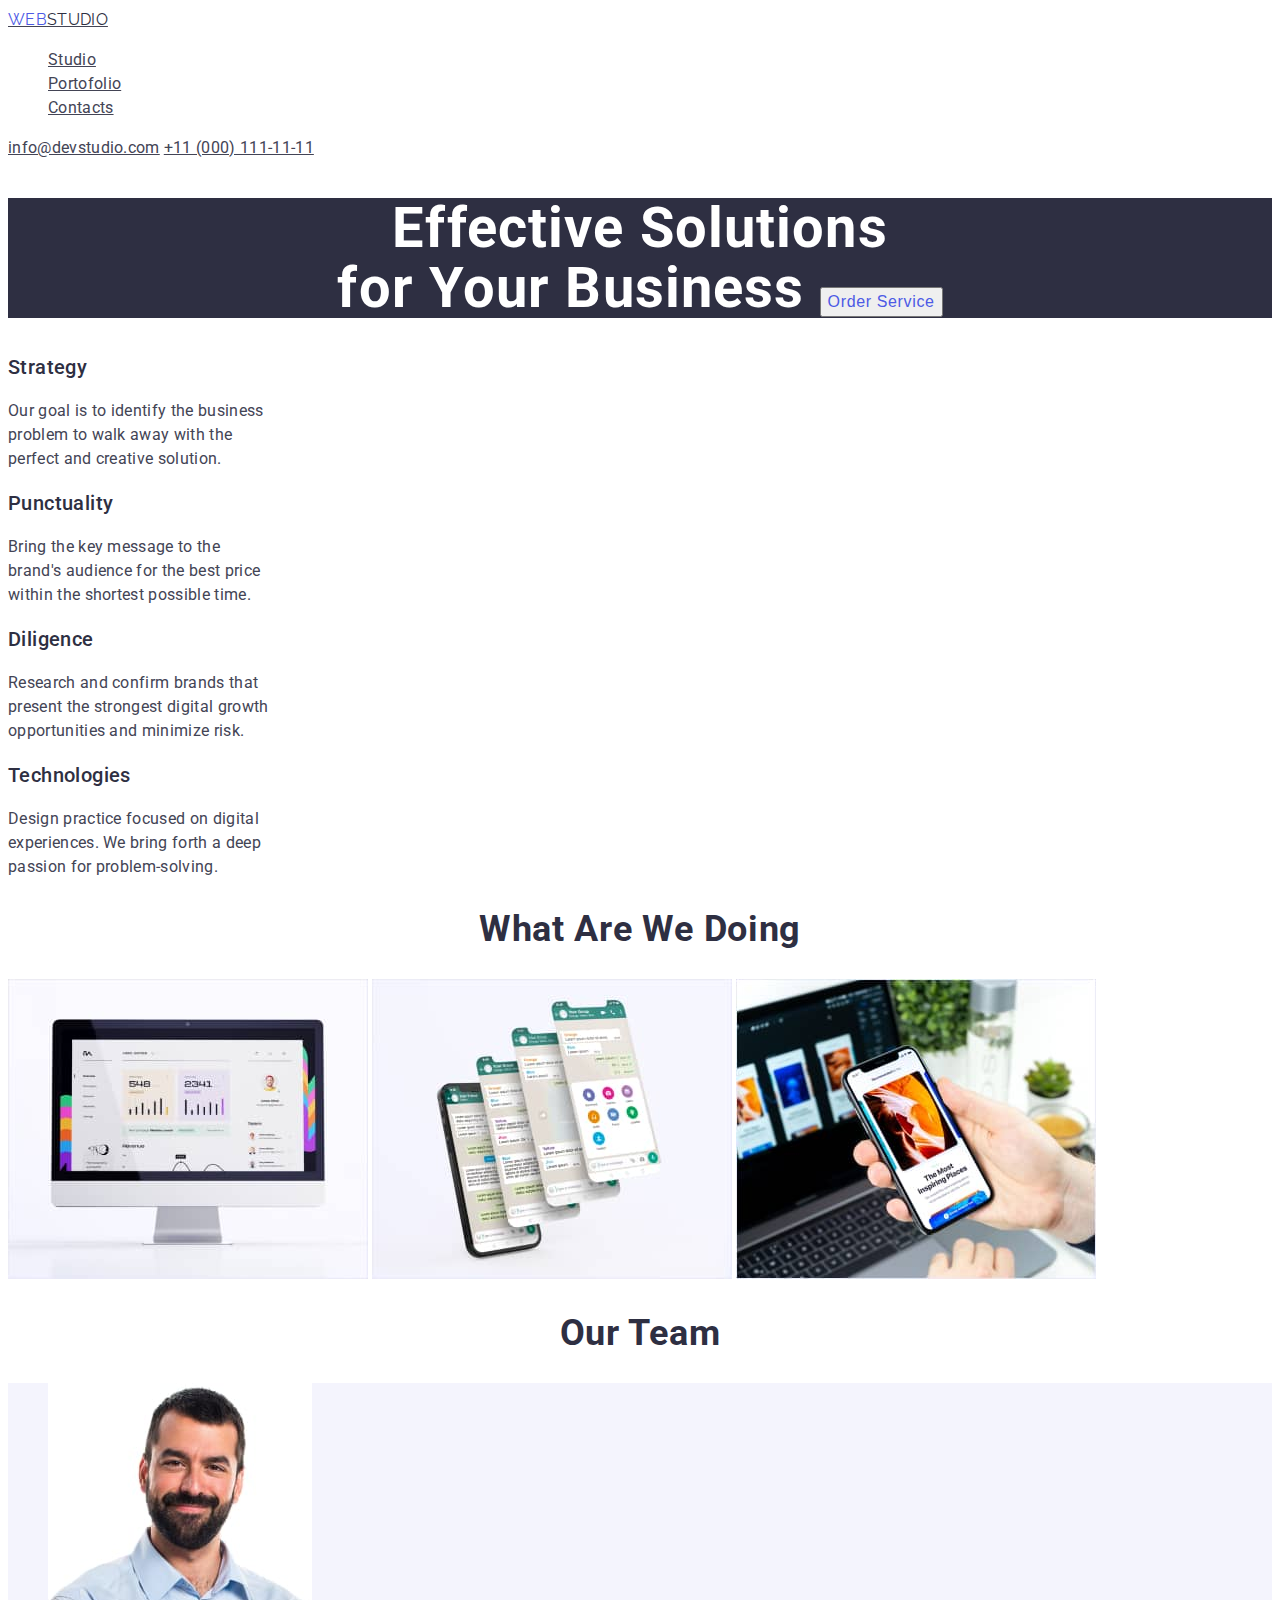
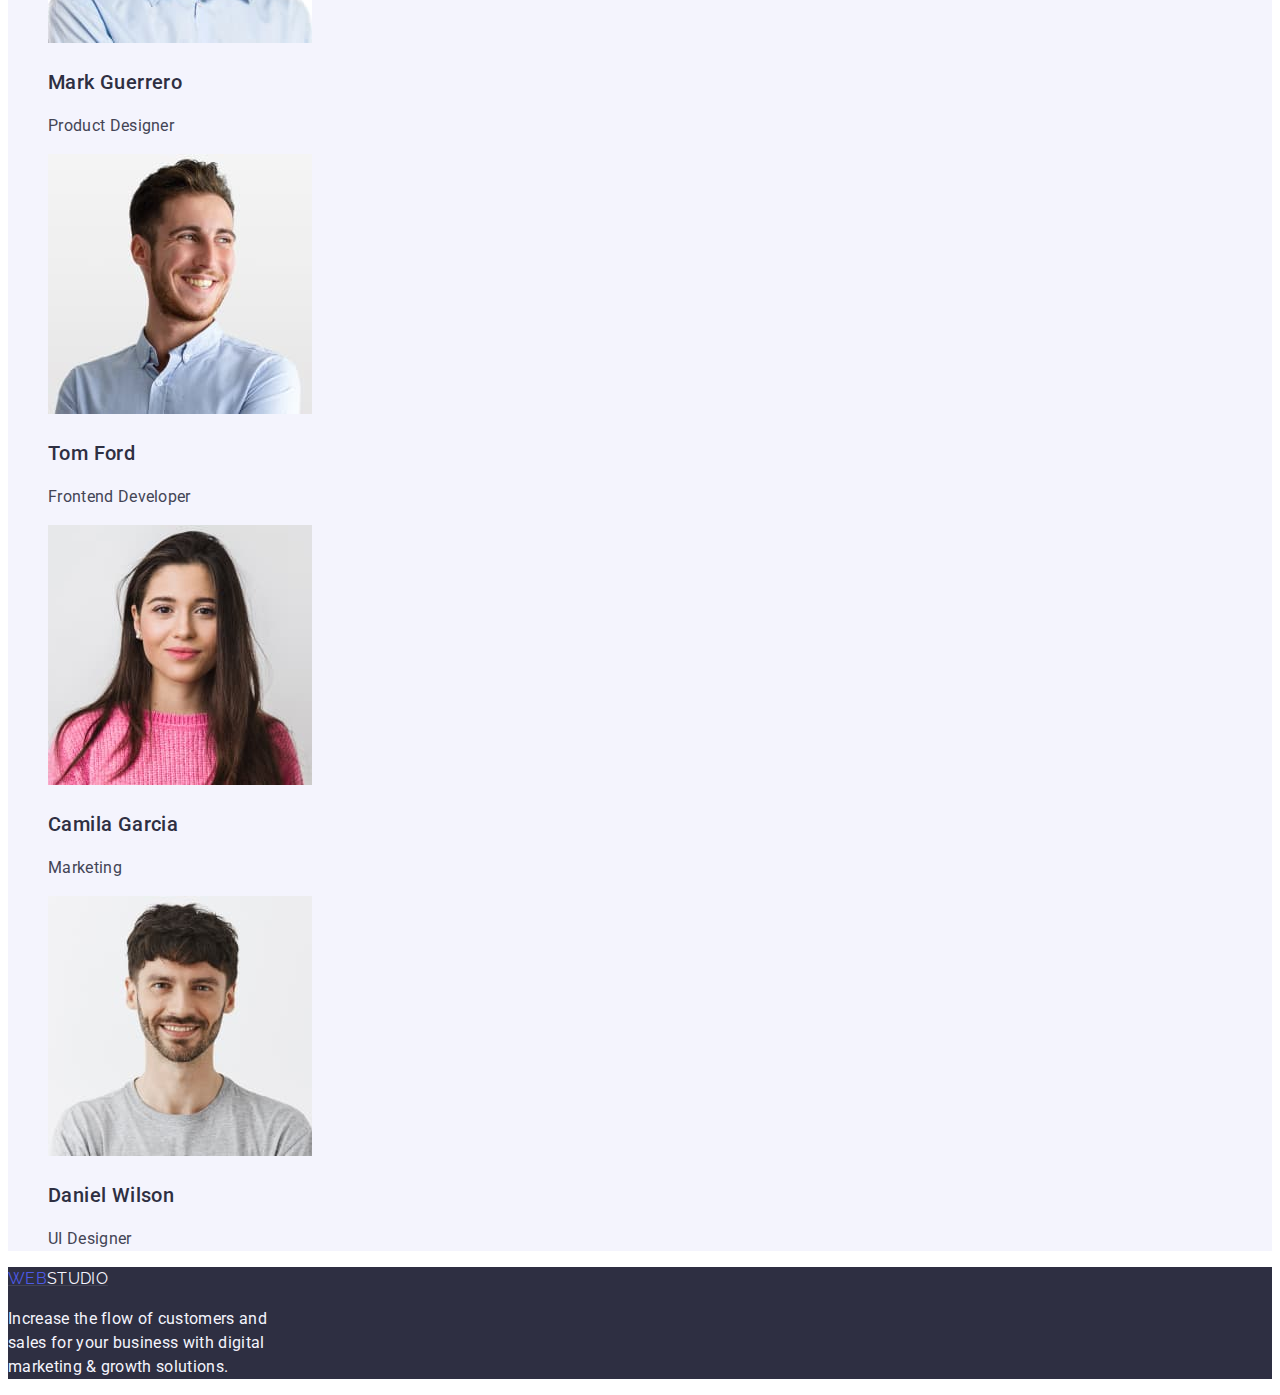
<file: index.html>
<!DOCTYPE html>
<html lang="en">
  <head>
    <meta charset="UTF-8" />
    <meta name="viewport" content="width=device-width, initial-scale=1.0" />
    <title>WebStudio</title>
    <link rel="stylesheet" href="./css/styles.css" />
    <link rel="preconnect" href="https://fonts.googleapis.com" />
    <link rel="preconnect" href="https://fonts.gstatic.com" crossorigin />
    <link
      href="https://fonts.googleapis.com/css2?family=Raleway:ital,wght@0,700;1,700&display=swap"
      rel="stylesheet"
    />
    <link rel="preconnect" href="https://fonts.googleapis.com" />
    <link rel="preconnect" href="https://fonts.gstatic.com" crossorigin />
    <link
      href="https://fonts.googleapis.com/css2?family=Roboto:wght@400;500;700;900&display=swap"
      rel="stylesheet"
    />
  </head>
  <body class="global-body">
    <!-- Sectiunea Header -->
    <header>
      <a href="index.html" class="logo-color"
        ><span class="first-half">WEB</span
        ><span class="second-half">STUDIO</span></a
      >
      <nav class="nav-bar">
        <ul>
          <li>
            <a href="studio.html">Studio</a>
          </li>
          <li>
            <a href="portofolio.html">Portofolio</a>
          </li>
          <li>
            <a href="">Contacts</a>
          </li>
        </ul>
      </nav>

      <a href="mailto:info@devstudio.com">info@devstudio.com</a>
      <a href="tel:+11(000)1111111">+11 (000) 111-11-11</a>
    </header>
    <!-- Sectiunea Main -->
    <main class="main">
      <section>
        <h1>
          Effective Solutions <br />
          for Your Business
          <button type="button">Order Service</button>
        </h1>
      </section>

      <!-- Sectiunea Feature -->

      <section class="features">
        <h3>Strategy</h3>
        <p>
          Our goal is to identify the business <br />
          problem to walk away with the <br />
          perfect and creative solution.
        </p>
        <h3>Punctuality</h3>
        <p>
          Bring the key message to the <br />
          brand's audience for the best price <br />
          within the shortest possible time.
        </p>
        <h3>Diligence</h3>
        <p>
          Research and confirm brands that <br />
          present the strongest digital growth <br />
          opportunities and minimize risk.
        </p>
        <h3>Technologies</h3>
        <p>
          Design practice focused on digital <br />
          experiences. We bring forth a deep <br />
          passion for problem-solving.
        </p>
      </section>

      <!-- Sectiunea What are we doing -->

      <h2>What Are We Doing</h2>
      <img
        src="./images/img1(1).jpg"
        alt="Aceasta_poza_este_un_monitor"
        width="360"
      />
      <img
        src="./images/img2(1).jpg"
        alt="Aceasta_poza_este_o_aplicatie_mobila"
        width="360"
      />
      <img
        src="./images/img3(1).jpg"
        alt="Aceasta_poza_este_un_telefon_mobil"
        width="360"
      />

      <!-- Sectiunea Our Team -->

      <h2>Our Team</h2>
      <ul class="our-team">
        <li>
          <img src="./images/img(4).jpg" alt="Mark_Guerrero" width="264" />
          <h3>Mark Guerrero</h3>
          <p>Product Designer</p>
        </li>
        <li>
          <img src="./images/img(1)(1).jpg" alt="Tom_Ford" width="264" />
          <h3>Tom Ford</h3>
          <p>Frontend Developer</p>
        </li>
        <li>
          <img src="./images/img(2)(1).jpg" alt="Camila_Garcia" width="264" />
          <h3>Camila Garcia</h3>
          <p>Marketing</p>
        </li>
        <li>
          <img src="./images/img(3)(1).jpg" alt="Daniel_Wilson" width="264" />
          <h3>Daniel Wilson</h3>
          <p>UI Designer</p>
        </li>
      </ul>
    </main>
    <!-- Sectiunea Footer -->
    <footer class="footer-proprieties">
      <a href="index.html" class="logo-color"
        ><span class="first-half">WEB</span
        ><span class="second-half">STUDIO</span></a
      >

      <p>
        Increase the flow of customers and <br />
        sales for your business with digital <br />
        marketing & growth solutions.
      </p>
    </footer>
  </body>
</html>
</file>
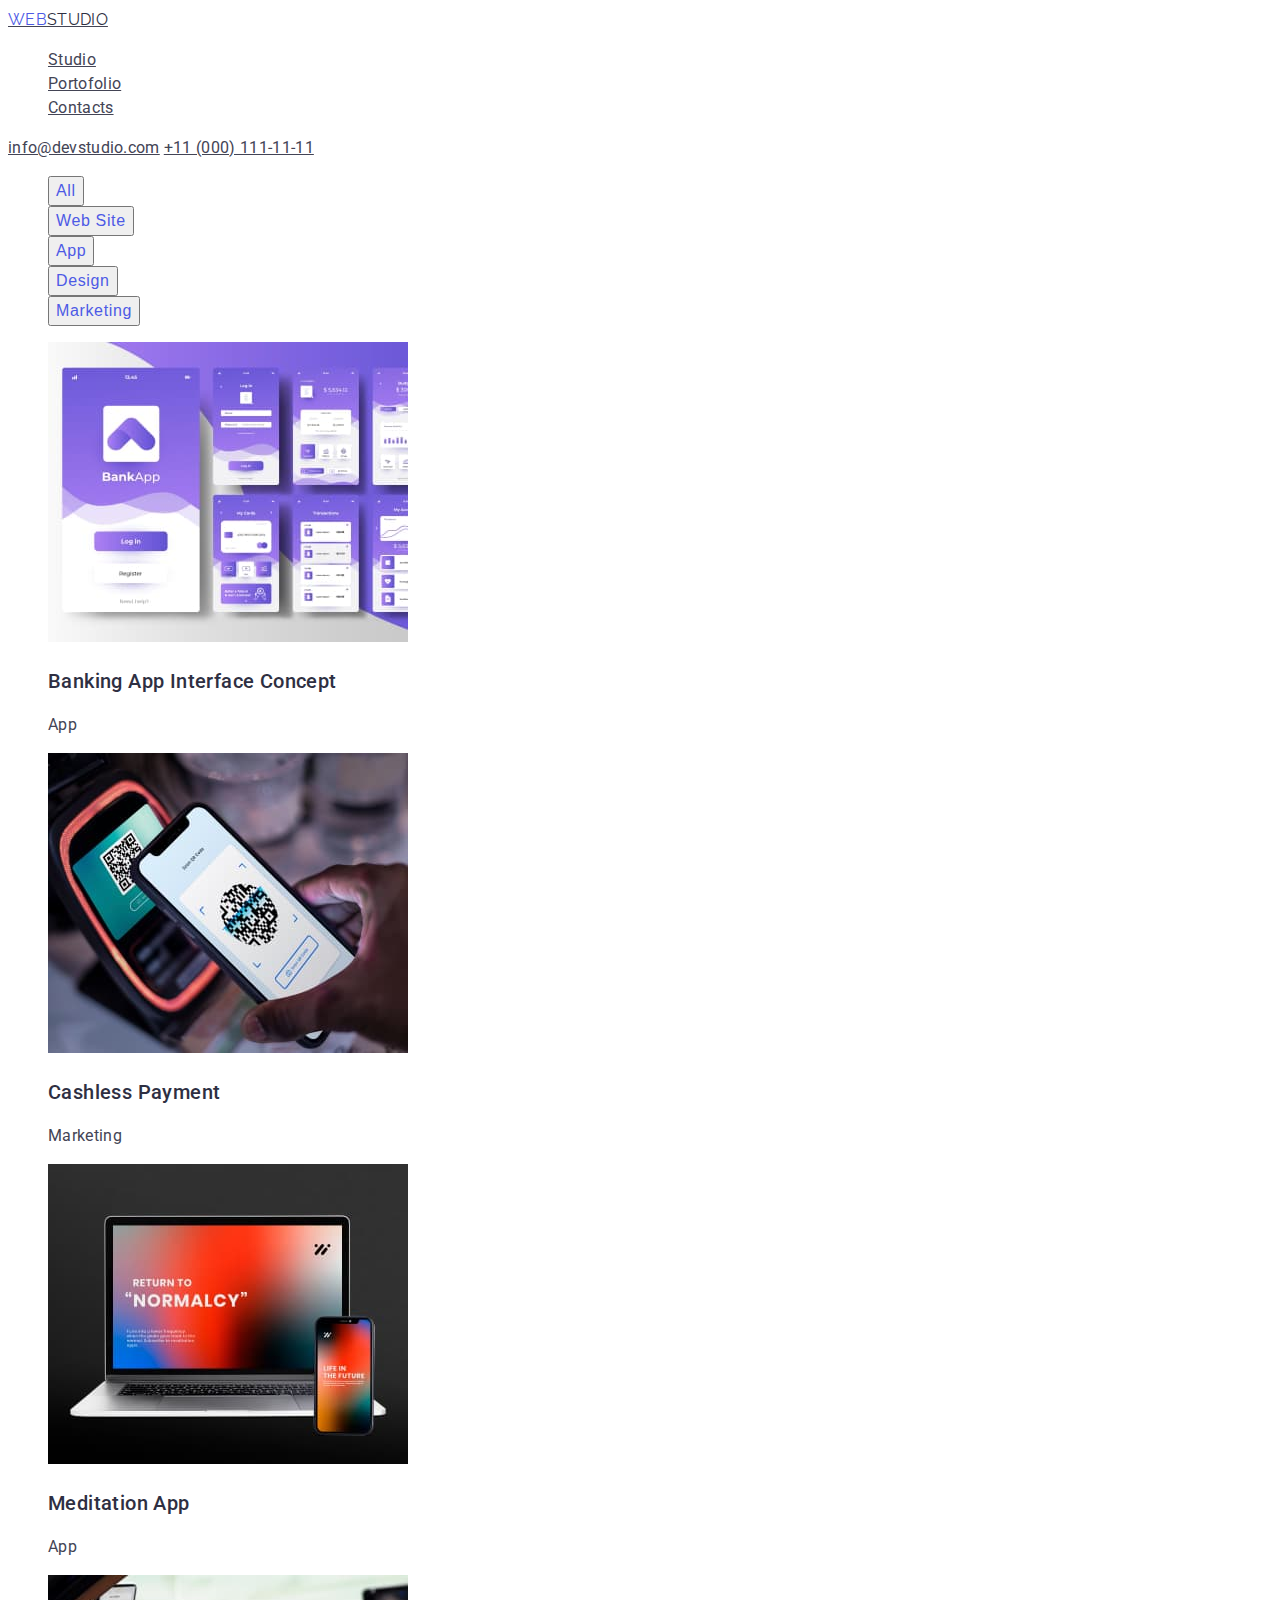
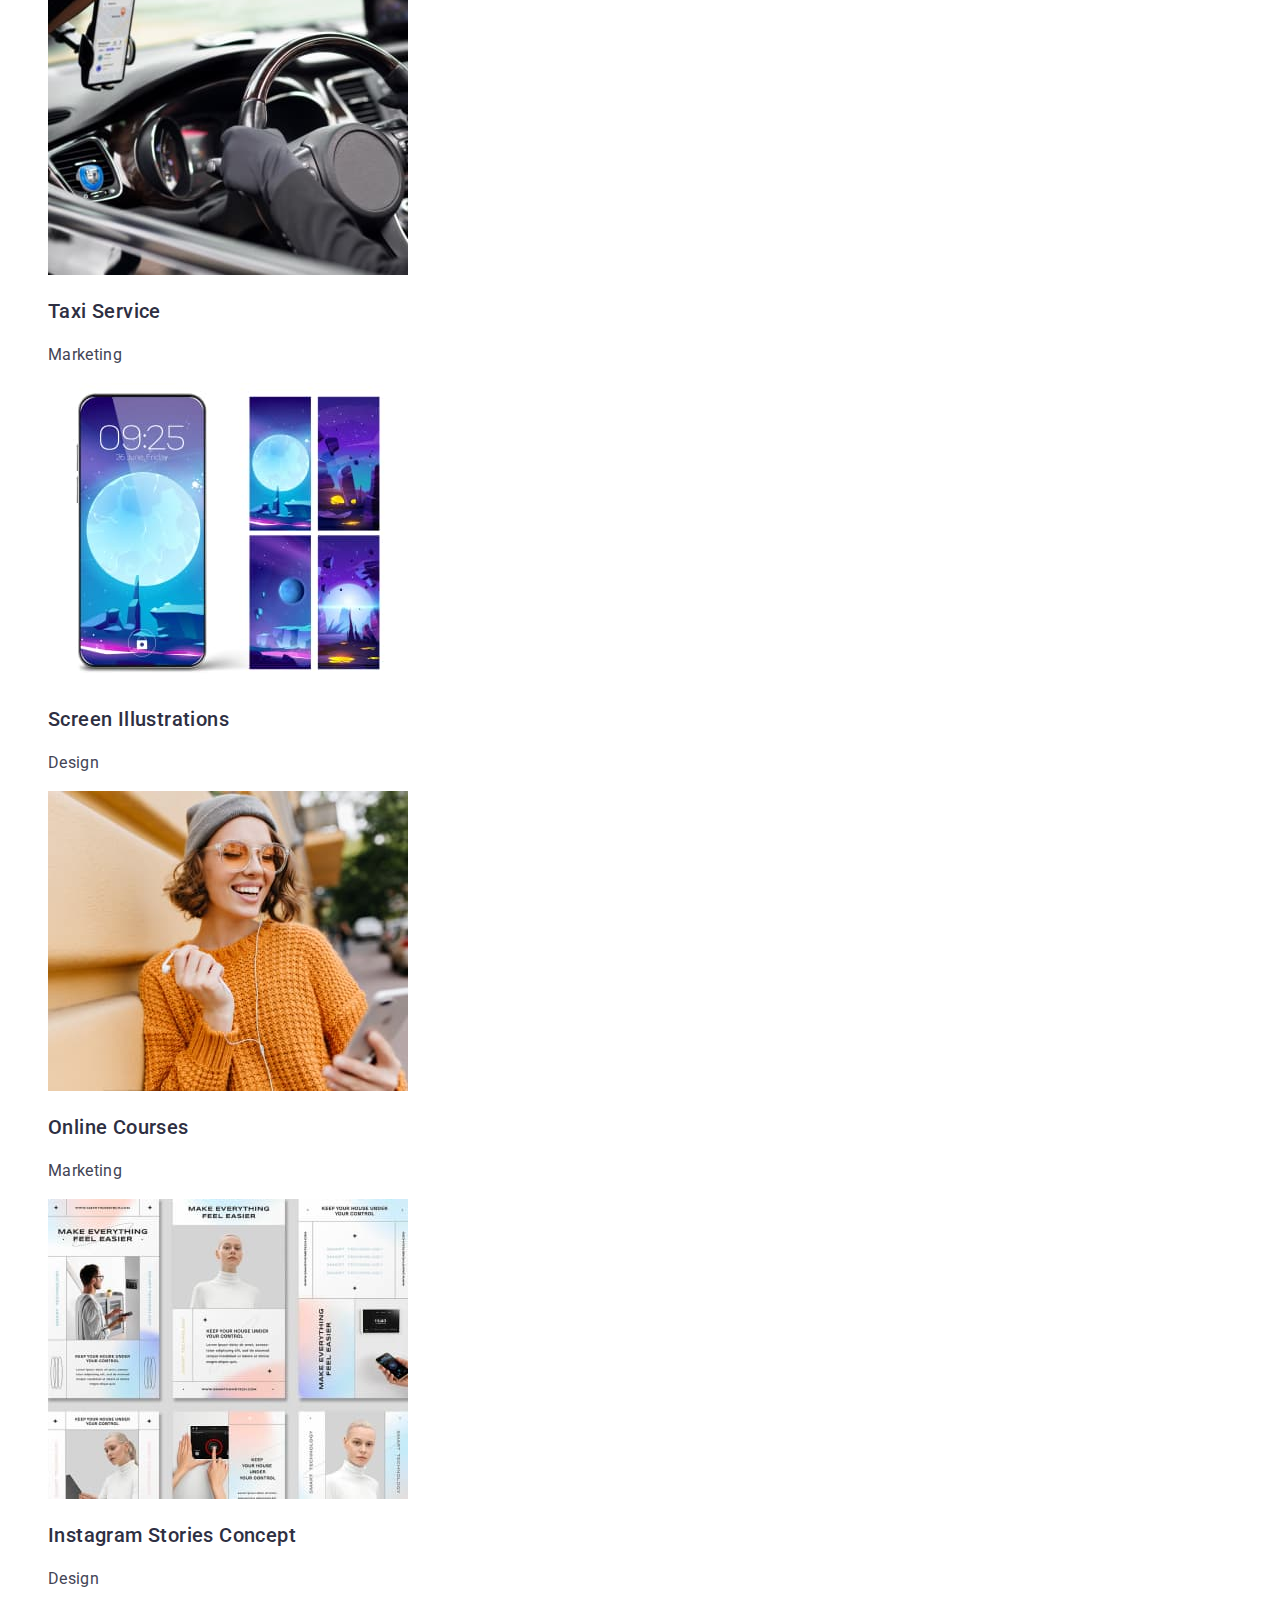
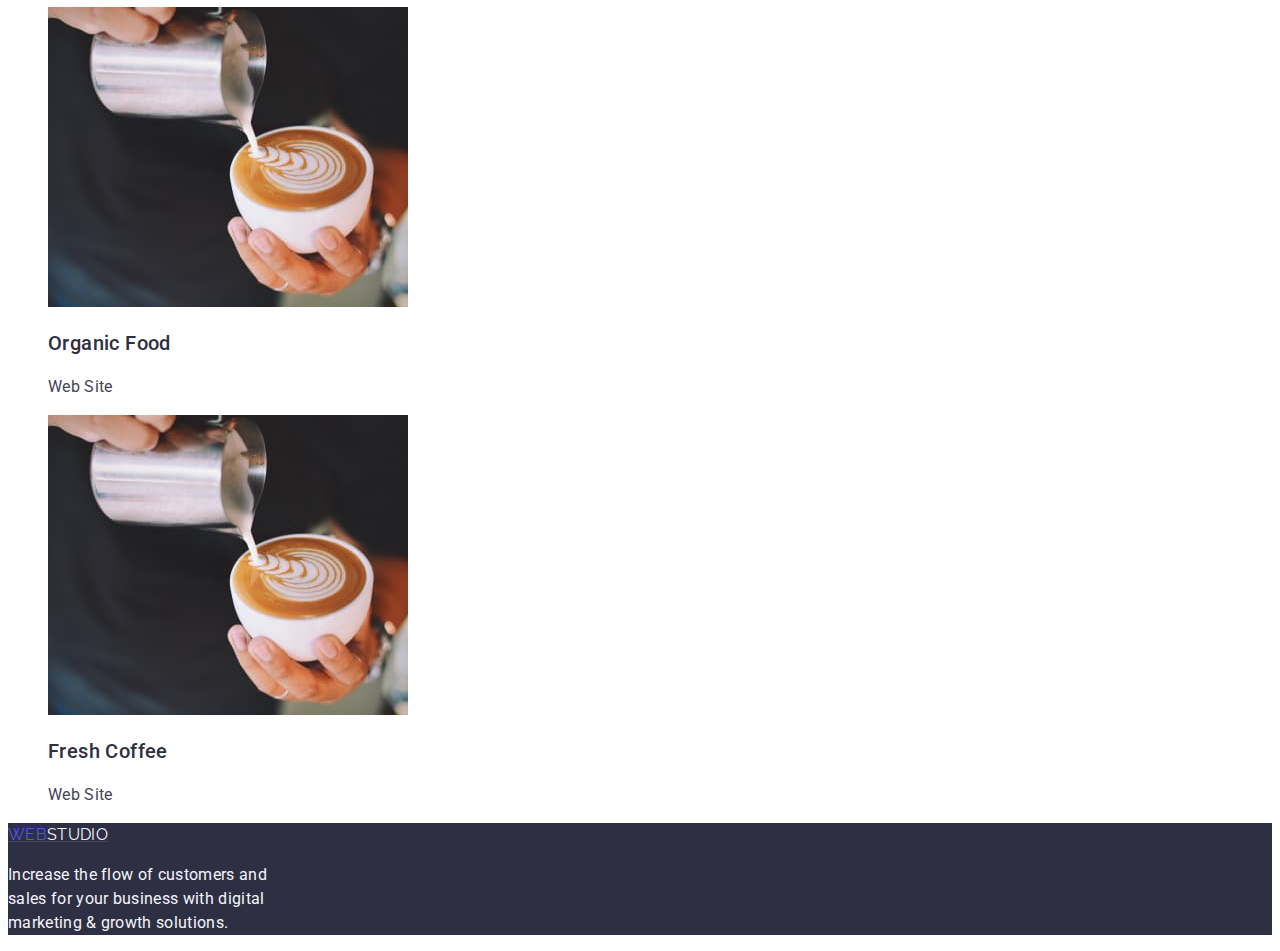
<file: portofolio.html>
<!DOCTYPE html>
<html lang="en">
  <head>
    <meta charset="UTF-8" />
    <meta name="viewport" content="width=device-width, initial-scale=1.0" />
    <title>Portofolio</title>
    <link rel="stylesheet" href="./css/styles.css" />
    <link rel="preconnect" href="https://fonts.googleapis.com" />
    <link rel="preconnect" href="https://fonts.gstatic.com" crossorigin />
    <link
      href="https://fonts.googleapis.com/css2?family=Raleway:ital,wght@0,700;1,700&display=swap"
      rel="stylesheet"
    />
    <link rel="preconnect" href="https://fonts.googleapis.com" />
    <link rel="preconnect" href="https://fonts.gstatic.com" crossorigin />
    <link
      href="https://fonts.googleapis.com/css2?family=Roboto:wght@400;500;700;900&display=swap"
      rel="stylesheet"
    />
  </head>
  <body class="portofolio-body">
    <!-- Sectiune Header -->
    <header>
      <a href="index.html" class="logo-color"
        ><span class="first-half">WEB</span
        ><span class="second-half">STUDIO</span></a
      >
      <nav class="portofolio-nav">
        <ul>
          <li>
            <a href="studio.html">Studio</a>
          </li>
          <li>
            <a href="portofolio.html">Portofolio</a>
          </li>
          <li>
            <a href="">Contacts</a>
          </li>
        </ul>
      </nav>

      <a href="mailto:info@devstudio.com">info@devstudio.com</a>
      <a href="tel:+11(000)1111111">+11 (000) 111-11-11</a>
    </header>

    <!-- Sectiunea Main -->
    <main class="portofolio-main">
      <ul>
        <li>
          <button type="button">All</button>
        </li>
        <li>
          <button type="button">Web Site</button>
        </li>
        <li>
          <button type="button">App</button>
        </li>
        <li>
          <button type="button">Design</button>
        </li>
        <li>
          <button type="button">Marketing</button>
        </li>
      </ul>
    </main>
    <!-- Sectiunea Carduri -->
    <section class="portofolio-section">
      <ul>
        <li>
          <img src="./images/portofolio1.jpg" alt="Aplicatie_bancara" />
          <h3>Banking App Interface Concept</h3>
          <p>App</p>
        </li>
        <li>
          <img src="./images/portofolio2.jpg" alt="Plata_card" />
          <h3>Cashless Payment</h3>
          <p>Marketing</p>
        </li>
        <li>
          <img src="./images/portofolio3.jpg" alt="Aplicatie_de_meditat" />
          <h3>Meditation App</h3>
          <p>App</p>
        </li>
      </ul>
    </section>
    <section>
      <ul>
        <li>
          <img src="./images/portofolio4.jpg" alt="Serviciu_taxi" />
          <h3>Taxi Service</h3>
          <p>Marketing</p>
        </li>

        <li>
          <img src="./images/portofolio5.jpg" alt="Ilustratii_telefon" />
          <h3>Screen Illustrations</h3>
          <p>Design</p>
        </li>

        <li>
          <img src="./images/portofolio6.jpg" alt="Cursuri_online" />
          <h3>Online Courses</h3>
          <p>Marketing</p>
        </li>
      </ul>
    </section>
    <section>
      <ul>
        <li>
          <img src="./images/portofolio7.jpg" alt="Instagram_stories" />
          <h3>Instagram Stories Concept</h3>
          <p>Design</p>
        </li>

        <li>
          <img src="./images/portofolio8.jpg" alt="Organic_food" />
          <h3>Organic Food</h3>
          <p>Web Site</p>
        </li>

        <li>
          <img src="./images/portofolio9.jpg" alt="Ceasca_cafea" />
          <h3>Fresh Coffee</h3>
          <p>Web Site</p>
        </li>
      </ul>
    </section>
    <!-- Sectiune Footer -->
    <footer class="footer-proprieties">
      <a href="index.html" class="logo-color"
        ><span class="first-half">WEB</span
        ><span class="second-half">STUDIO</span></a
      >
      <p>
        Increase the flow of customers and <br />
        sales for your business with digital <br />
        marketing & growth solutions.
      </p>
    </footer>
  </body>
</html>
</file>
<file: css/styles.css>
:root{
    background: #fff
}
.global-body {
    font-family: "Roboto", sans-serif;
    color: #2e2f42;
}
.global-body h1,  h2{
    text-align: center;
}
.logo-color .first-half {
    font-family: "Raleway", sans-serif;
    color: #4d5ae5;
}
.logo-color .second-half{
    font-family: "Raleway", sans-serif;
    color: #2e2f42
}
.footer-proprieties .logo-color .second-half {
    color: #f4f4fd;
}
.nav-bar{
    
    font-weight: 500;
    font-size: 16px;
    line-height: 1.5;
    letter-spacing: 0.02em;
}
.nav-bar li{
    list-style-type: none;
}
.nav-bar , a{
    font-weight: 400;
    font-size: 16px;
    line-height: 1.5;
    letter-spacing: 0.02em;
    color: #434455;
}
.main h1 {
    background-color: #2e2f42; ;
    font-weight: 700;
    font-size: 56px;
    line-height: 1.07143;
    letter-spacing: 0.02em;
    color: #fff;
}
.main  button{
    cursor:pointer;
    font-weight: 500;
    font-size: 16px;
    line-height: 1.5;
    letter-spacing: 0.04em;
    color: #4d5ae5;
}
.main .features , h3{
    font-weight: 500;
    font-size: 20px;
    line-height: 1.2;
    letter-spacing: 0.02em;
    color: #2e2f42;
}

.main .features, p{
    font-weight: 400;
    font-size: 16px;
    line-height: 1.5;
    letter-spacing: 0.02em;
    color: #434455;
}

.main h2{
    font-weight: 700;
    font-size: 36px;
    line-height: 1.11111;
    letter-spacing: 0.02em;
    color: #2e2f42;
}
.our-team {
    background-color: #f4f4fd;
}
.our-team, h3{
    font-weight: 500;
    font-size: 20px;
    line-height: 1.2;
    letter-spacing: 0.02em;
    color: #2e2f42;
}
.our-team , p{
    font-weight: 400;
    font-size: 16px;
    line-height: 1.5;
    letter-spacing: 0.02em;
    color: #434455;
}
.our-team li{
    list-style-type: none;
}
.footer-proprieties {
    background-color: #2e2f42 ;
}
.footer-proprieties  p {
    font-weight: 400;
    font-size: 16px;
    line-height: 1.5;
    letter-spacing: 0.02em;
    color: #f4f4fd;
}

.portofolio-body {
    font-family: "Roboto", sans-serif;
    color: #2e2f42;
}
.portofolio-nav li {
    list-style-type:none;
}
.portofolio-main button {
    cursor:pointer;
    font-weight: 500;
    font-size: 16px;
    line-height: 1.5;
    letter-spacing: 0.04em;
    text-align: center;
    color: #4d5ae5;
}
.portofolio-main button:hover {
    color:  #fff
    
}
.portofolio-main li {
    list-style-type: none;
}
.portofolio-section, h3 {
    font-weight: 500;
    font-size: 20px;
    line-height: 1.2;
    letter-spacing: 0.02em;
    color: #2e2f42;
}

.portofolio-section, p {
    font-weight: 400;
    font-size: 16px;
    line-height: 1.5;
    letter-spacing: 0.02em;
    color: #434455;
}

.porotofolio-section,  li {
    list-style-type: none;
}
</file>
